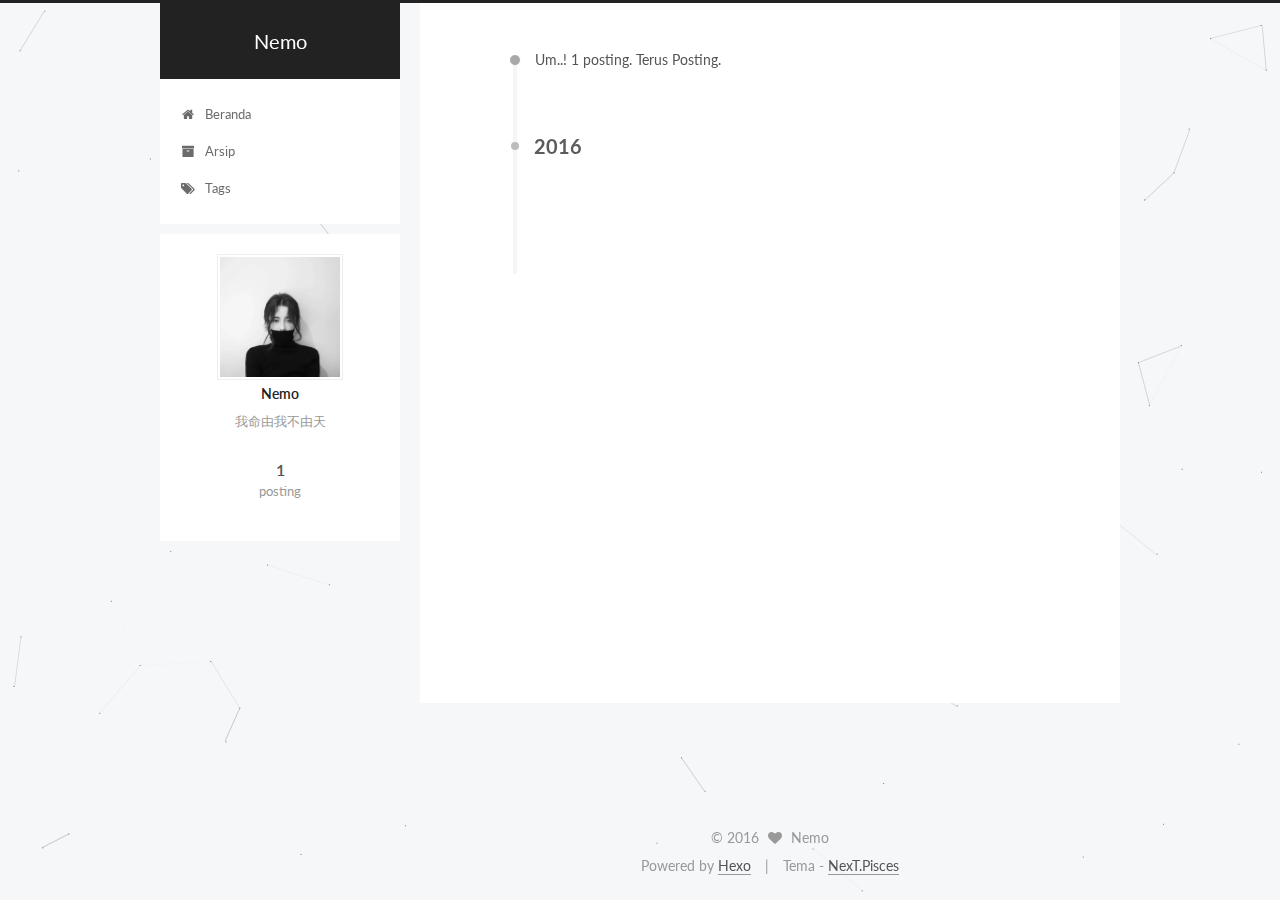
<file: archives/index.html>
<!doctype html>



  


<html class="theme-next pisces use-motion" lang="">
<head>
  <meta charset="UTF-8"/>
<meta http-equiv="X-UA-Compatible" content="IE=edge" />
<meta name="viewport" content="width=device-width, initial-scale=1, maximum-scale=1"/>



<meta http-equiv="Cache-Control" content="no-transform" />
<meta http-equiv="Cache-Control" content="no-siteapp" />












  
  
  <link href="/lib/fancybox/source/jquery.fancybox.css?v=2.1.5" rel="stylesheet" type="text/css" />




  
  
  
  

  
    
    
  

  

  

  

  

  
    
    
    <link href="//fonts.googleapis.com/css?family=Lato:300,300italic,400,400italic,700,700italic&subset=latin,latin-ext" rel="stylesheet" type="text/css">
  






<link href="/lib/font-awesome/css/font-awesome.min.css?v=4.6.2" rel="stylesheet" type="text/css" />

<link href="/css/main.css?v=5.1.0" rel="stylesheet" type="text/css" />


  <meta name="keywords" content="Hexo, NexT" />








  <link rel="shortcut icon" type="image/x-icon" href="/favicon.ico?v=5.1.0" />






<meta name="description" content="我命由我不由天">
<meta property="og:type" content="website">
<meta property="og:title" content="Nemo">
<meta property="og:url" content="http://yoursite.com/archives/index.html">
<meta property="og:site_name" content="Nemo">
<meta property="og:description" content="我命由我不由天">
<meta name="twitter:card" content="summary">
<meta name="twitter:title" content="Nemo">
<meta name="twitter:description" content="我命由我不由天">



<script type="text/javascript" id="hexo.configurations">
  var NexT = window.NexT || {};
  var CONFIG = {
    root: '/',
    scheme: 'Pisces',
    sidebar: {"position":"left","display":"post"},
    fancybox: true,
    motion: true,
    duoshuo: {
      userId: '0',
      author: 'Penulis'
    },
    algolia: {
      applicationID: '',
      apiKey: '',
      indexName: '',
      hits: {"per_page":10},
      labels: {"input_placeholder":"Search for Posts","hits_empty":"We didn't find any results for the search: ${query}","hits_stats":"${hits} results found in ${time} ms"}
    }
  };
</script>



  <link rel="canonical" href="http://yoursite.com/archives/"/>





  <title> Arsip | Nemo </title>
</head>

<body itemscope itemtype="http://schema.org/WebPage" lang="">

  










  
  
    
  

  <div class="container one-collumn sidebar-position-left  page-archive  ">
    <div class="headband"></div>

    <header id="header" class="header" itemscope itemtype="http://schema.org/WPHeader">
      <div class="header-inner"><div class="site-meta ">
  

  <div class="custom-logo-site-title">
    <a href="/"  class="brand" rel="start">
      <span class="logo-line-before"><i></i></span>
      <span class="site-title">Nemo</span>
      <span class="logo-line-after"><i></i></span>
    </a>
  </div>
  <p class="site-subtitle"></p>
</div>

<div class="site-nav-toggle">
  <button>
    <span class="btn-bar"></span>
    <span class="btn-bar"></span>
    <span class="btn-bar"></span>
  </button>
</div>

<nav class="site-nav">
  

  
    <ul id="menu" class="menu">
      
        
        <li class="menu-item menu-item-home">
          <a href="/" rel="section">
            
              <i class="menu-item-icon fa fa-fw fa-home"></i> <br />
            
            Beranda
          </a>
        </li>
      
        
        <li class="menu-item menu-item-archives">
          <a href="/archives" rel="section">
            
              <i class="menu-item-icon fa fa-fw fa-archive"></i> <br />
            
            Arsip
          </a>
        </li>
      
        
        <li class="menu-item menu-item-tags">
          <a href="/tags" rel="section">
            
              <i class="menu-item-icon fa fa-fw fa-tags"></i> <br />
            
            Tags
          </a>
        </li>
      

      
    </ul>
  

  
</nav>



 </div>
    </header>

    <main id="main" class="main">
      <div class="main-inner">
        <div class="content-wrap">
          <div id="content" class="content">
            

  <section id="posts" class="posts-collapse">
    <span class="archive-move-on"></span>

    <span class="archive-page-counter">
      
      
      
        
      
      Um..! 1 posting. Terus Posting.
    </span>

    

      
      
      

      
        
        <div class="collection-title">
          <h2 class="archive-year motion-element" id="archive-year-2016">2016</h2>
        </div>
      
      

      

  <article class="post post-type-normal" itemscope itemtype="http://schema.org/Article">
    <header class="post-header">

      <h1 class="post-title">
        
            <a class="post-title-link" href="/2016/11/24/hello-world/" itemprop="url">
              
                <span itemprop="name">Hello World</span>
              
            </a>
        
      </h1>

      <div class="post-meta">
        <time class="post-time" itemprop="dateCreated"
              datetime="2016-11-24T12:44:45+08:00"
              content="2016-11-24" >
          11-24
        </time>
      </div>

    </header>
  </article>



    

  </section>

  



          </div>
          


          

        </div>
        
          
  
  <div class="sidebar-toggle">
    <div class="sidebar-toggle-line-wrap">
      <span class="sidebar-toggle-line sidebar-toggle-line-first"></span>
      <span class="sidebar-toggle-line sidebar-toggle-line-middle"></span>
      <span class="sidebar-toggle-line sidebar-toggle-line-last"></span>
    </div>
  </div>

  <aside id="sidebar" class="sidebar">
    <div class="sidebar-inner">

      

      

      <section class="site-overview sidebar-panel sidebar-panel-active">
        <div class="site-author motion-element" itemprop="author" itemscope itemtype="http://schema.org/Person">
          <img class="site-author-image" itemprop="image"
               src="/images/avatar.png"
               alt="Nemo" />
          <p class="site-author-name" itemprop="name">Nemo</p>
          <p class="site-description motion-element" itemprop="description">我命由我不由天</p>
        </div>
        <nav class="site-state motion-element">
          <div class="site-state-item site-state-posts">
            <a href="/archives">
              <span class="site-state-item-count">1</span>
              <span class="site-state-item-name">posting</span>
            </a>
          </div>

          

          

        </nav>

        

        <div class="links-of-author motion-element">
          
        </div>

        
        

        
        

        


      </section>

      

    </div>
  </aside>


        
      </div>
    </main>

    <footer id="footer" class="footer">
      <div class="footer-inner">
        <div class="copyright" >
  
  &copy; 
  <span itemprop="copyrightYear">2016</span>
  <span class="with-love">
    <i class="fa fa-heart"></i>
  </span>
  <span class="author" itemprop="copyrightHolder">Nemo</span>
</div>


<div class="powered-by">
  Powered by <a class="theme-link" href="https://hexo.io">Hexo</a>
</div>

<div class="theme-info">
  Tema -
  <a class="theme-link" href="https://github.com/iissnan/hexo-theme-next">
    NexT.Pisces
  </a>
</div>


        

        
      </div>
    </footer>

    <div class="back-to-top">
      <i class="fa fa-arrow-up"></i>
    </div>
  </div>

  

<script type="text/javascript">
  if (Object.prototype.toString.call(window.Promise) !== '[object Function]') {
    window.Promise = null;
  }
</script>









  



  
  <script type="text/javascript" src="/lib/jquery/index.js?v=2.1.3"></script>

  
  <script type="text/javascript" src="/lib/fastclick/lib/fastclick.min.js?v=1.0.6"></script>

  
  <script type="text/javascript" src="/lib/jquery_lazyload/jquery.lazyload.js?v=1.9.7"></script>

  
  <script type="text/javascript" src="/lib/velocity/velocity.min.js?v=1.2.1"></script>

  
  <script type="text/javascript" src="/lib/velocity/velocity.ui.min.js?v=1.2.1"></script>

  
  <script type="text/javascript" src="/lib/fancybox/source/jquery.fancybox.pack.js?v=2.1.5"></script>


  


  <script type="text/javascript" src="/js/src/utils.js?v=5.1.0"></script>

  <script type="text/javascript" src="/js/src/motion.js?v=5.1.0"></script>



  
  


  <script type="text/javascript" src="/js/src/affix.js?v=5.1.0"></script>

  <script type="text/javascript" src="/js/src/schemes/pisces.js?v=5.1.0"></script>



  
  
    <script type="text/javascript" id="motion.page.archive">
      $('.archive-year').velocity('transition.slideLeftIn');
    </script>
  


  


  <script type="text/javascript" src="/js/src/bootstrap.js?v=5.1.0"></script>



  



  




	




  
  

  

  

  

  


</body>
<script type="text/javascript" src="/js/src/particle.js"></script>
</html>
</file>
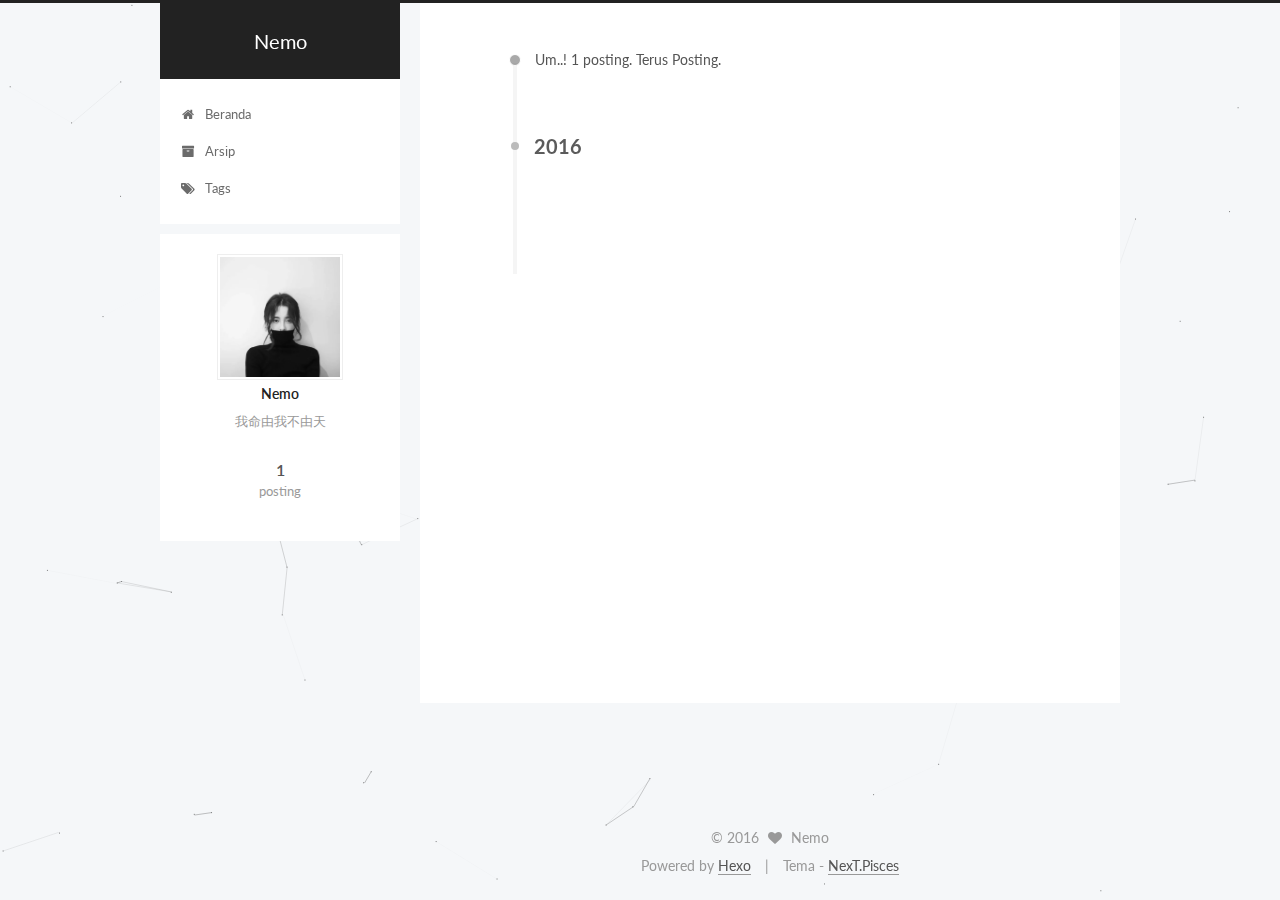
<file: archives/2016/index.html>
<!doctype html>



  


<html class="theme-next pisces use-motion" lang="">
<head>
  <meta charset="UTF-8"/>
<meta http-equiv="X-UA-Compatible" content="IE=edge" />
<meta name="viewport" content="width=device-width, initial-scale=1, maximum-scale=1"/>



<meta http-equiv="Cache-Control" content="no-transform" />
<meta http-equiv="Cache-Control" content="no-siteapp" />












  
  
  <link href="/lib/fancybox/source/jquery.fancybox.css?v=2.1.5" rel="stylesheet" type="text/css" />




  
  
  
  

  
    
    
  

  

  

  

  

  
    
    
    <link href="//fonts.googleapis.com/css?family=Lato:300,300italic,400,400italic,700,700italic&subset=latin,latin-ext" rel="stylesheet" type="text/css">
  






<link href="/lib/font-awesome/css/font-awesome.min.css?v=4.6.2" rel="stylesheet" type="text/css" />

<link href="/css/main.css?v=5.1.0" rel="stylesheet" type="text/css" />


  <meta name="keywords" content="Hexo, NexT" />








  <link rel="shortcut icon" type="image/x-icon" href="/favicon.ico?v=5.1.0" />






<meta name="description" content="我命由我不由天">
<meta property="og:type" content="website">
<meta property="og:title" content="Nemo">
<meta property="og:url" content="http://yoursite.com/archives/2016/index.html">
<meta property="og:site_name" content="Nemo">
<meta property="og:description" content="我命由我不由天">
<meta name="twitter:card" content="summary">
<meta name="twitter:title" content="Nemo">
<meta name="twitter:description" content="我命由我不由天">



<script type="text/javascript" id="hexo.configurations">
  var NexT = window.NexT || {};
  var CONFIG = {
    root: '/',
    scheme: 'Pisces',
    sidebar: {"position":"left","display":"post"},
    fancybox: true,
    motion: true,
    duoshuo: {
      userId: '0',
      author: 'Penulis'
    },
    algolia: {
      applicationID: '',
      apiKey: '',
      indexName: '',
      hits: {"per_page":10},
      labels: {"input_placeholder":"Search for Posts","hits_empty":"We didn't find any results for the search: ${query}","hits_stats":"${hits} results found in ${time} ms"}
    }
  };
</script>



  <link rel="canonical" href="http://yoursite.com/archives/2016/"/>





  <title> Arsip | Nemo </title>
</head>

<body itemscope itemtype="http://schema.org/WebPage" lang="">

  










  
  
    
  

  <div class="container one-collumn sidebar-position-left  page-archive  ">
    <div class="headband"></div>

    <header id="header" class="header" itemscope itemtype="http://schema.org/WPHeader">
      <div class="header-inner"><div class="site-meta ">
  

  <div class="custom-logo-site-title">
    <a href="/"  class="brand" rel="start">
      <span class="logo-line-before"><i></i></span>
      <span class="site-title">Nemo</span>
      <span class="logo-line-after"><i></i></span>
    </a>
  </div>
  <p class="site-subtitle"></p>
</div>

<div class="site-nav-toggle">
  <button>
    <span class="btn-bar"></span>
    <span class="btn-bar"></span>
    <span class="btn-bar"></span>
  </button>
</div>

<nav class="site-nav">
  

  
    <ul id="menu" class="menu">
      
        
        <li class="menu-item menu-item-home">
          <a href="/" rel="section">
            
              <i class="menu-item-icon fa fa-fw fa-home"></i> <br />
            
            Beranda
          </a>
        </li>
      
        
        <li class="menu-item menu-item-archives">
          <a href="/archives" rel="section">
            
              <i class="menu-item-icon fa fa-fw fa-archive"></i> <br />
            
            Arsip
          </a>
        </li>
      
        
        <li class="menu-item menu-item-tags">
          <a href="/tags" rel="section">
            
              <i class="menu-item-icon fa fa-fw fa-tags"></i> <br />
            
            Tags
          </a>
        </li>
      

      
    </ul>
  

  
</nav>



 </div>
    </header>

    <main id="main" class="main">
      <div class="main-inner">
        <div class="content-wrap">
          <div id="content" class="content">
            

  <section id="posts" class="posts-collapse">
    <span class="archive-move-on"></span>

    <span class="archive-page-counter">
      
      
      
        
      
      Um..! 1 posting. Terus Posting.
    </span>

    

      
      
      

      
        
        <div class="collection-title">
          <h2 class="archive-year motion-element" id="archive-year-2016">2016</h2>
        </div>
      
      

      

  <article class="post post-type-normal" itemscope itemtype="http://schema.org/Article">
    <header class="post-header">

      <h1 class="post-title">
        
            <a class="post-title-link" href="/2016/11/24/hello-world/" itemprop="url">
              
                <span itemprop="name">Hello World</span>
              
            </a>
        
      </h1>

      <div class="post-meta">
        <time class="post-time" itemprop="dateCreated"
              datetime="2016-11-24T12:44:45+08:00"
              content="2016-11-24" >
          11-24
        </time>
      </div>

    </header>
  </article>



    

  </section>

  



          </div>
          


          

        </div>
        
          
  
  <div class="sidebar-toggle">
    <div class="sidebar-toggle-line-wrap">
      <span class="sidebar-toggle-line sidebar-toggle-line-first"></span>
      <span class="sidebar-toggle-line sidebar-toggle-line-middle"></span>
      <span class="sidebar-toggle-line sidebar-toggle-line-last"></span>
    </div>
  </div>

  <aside id="sidebar" class="sidebar">
    <div class="sidebar-inner">

      

      

      <section class="site-overview sidebar-panel sidebar-panel-active">
        <div class="site-author motion-element" itemprop="author" itemscope itemtype="http://schema.org/Person">
          <img class="site-author-image" itemprop="image"
               src="/images/avatar.png"
               alt="Nemo" />
          <p class="site-author-name" itemprop="name">Nemo</p>
          <p class="site-description motion-element" itemprop="description">我命由我不由天</p>
        </div>
        <nav class="site-state motion-element">
          <div class="site-state-item site-state-posts">
            <a href="/archives">
              <span class="site-state-item-count">1</span>
              <span class="site-state-item-name">posting</span>
            </a>
          </div>

          

          

        </nav>

        

        <div class="links-of-author motion-element">
          
        </div>

        
        

        
        

        


      </section>

      

    </div>
  </aside>


        
      </div>
    </main>

    <footer id="footer" class="footer">
      <div class="footer-inner">
        <div class="copyright" >
  
  &copy; 
  <span itemprop="copyrightYear">2016</span>
  <span class="with-love">
    <i class="fa fa-heart"></i>
  </span>
  <span class="author" itemprop="copyrightHolder">Nemo</span>
</div>


<div class="powered-by">
  Powered by <a class="theme-link" href="https://hexo.io">Hexo</a>
</div>

<div class="theme-info">
  Tema -
  <a class="theme-link" href="https://github.com/iissnan/hexo-theme-next">
    NexT.Pisces
  </a>
</div>


        

        
      </div>
    </footer>

    <div class="back-to-top">
      <i class="fa fa-arrow-up"></i>
    </div>
  </div>

  

<script type="text/javascript">
  if (Object.prototype.toString.call(window.Promise) !== '[object Function]') {
    window.Promise = null;
  }
</script>









  



  
  <script type="text/javascript" src="/lib/jquery/index.js?v=2.1.3"></script>

  
  <script type="text/javascript" src="/lib/fastclick/lib/fastclick.min.js?v=1.0.6"></script>

  
  <script type="text/javascript" src="/lib/jquery_lazyload/jquery.lazyload.js?v=1.9.7"></script>

  
  <script type="text/javascript" src="/lib/velocity/velocity.min.js?v=1.2.1"></script>

  
  <script type="text/javascript" src="/lib/velocity/velocity.ui.min.js?v=1.2.1"></script>

  
  <script type="text/javascript" src="/lib/fancybox/source/jquery.fancybox.pack.js?v=2.1.5"></script>


  


  <script type="text/javascript" src="/js/src/utils.js?v=5.1.0"></script>

  <script type="text/javascript" src="/js/src/motion.js?v=5.1.0"></script>



  
  


  <script type="text/javascript" src="/js/src/affix.js?v=5.1.0"></script>

  <script type="text/javascript" src="/js/src/schemes/pisces.js?v=5.1.0"></script>



  
  
    <script type="text/javascript" id="motion.page.archive">
      $('.archive-year').velocity('transition.slideLeftIn');
    </script>
  


  


  <script type="text/javascript" src="/js/src/bootstrap.js?v=5.1.0"></script>



  



  




	




  
  

  

  

  

  


</body>
<script type="text/javascript" src="/js/src/particle.js"></script>
</html>
</file>
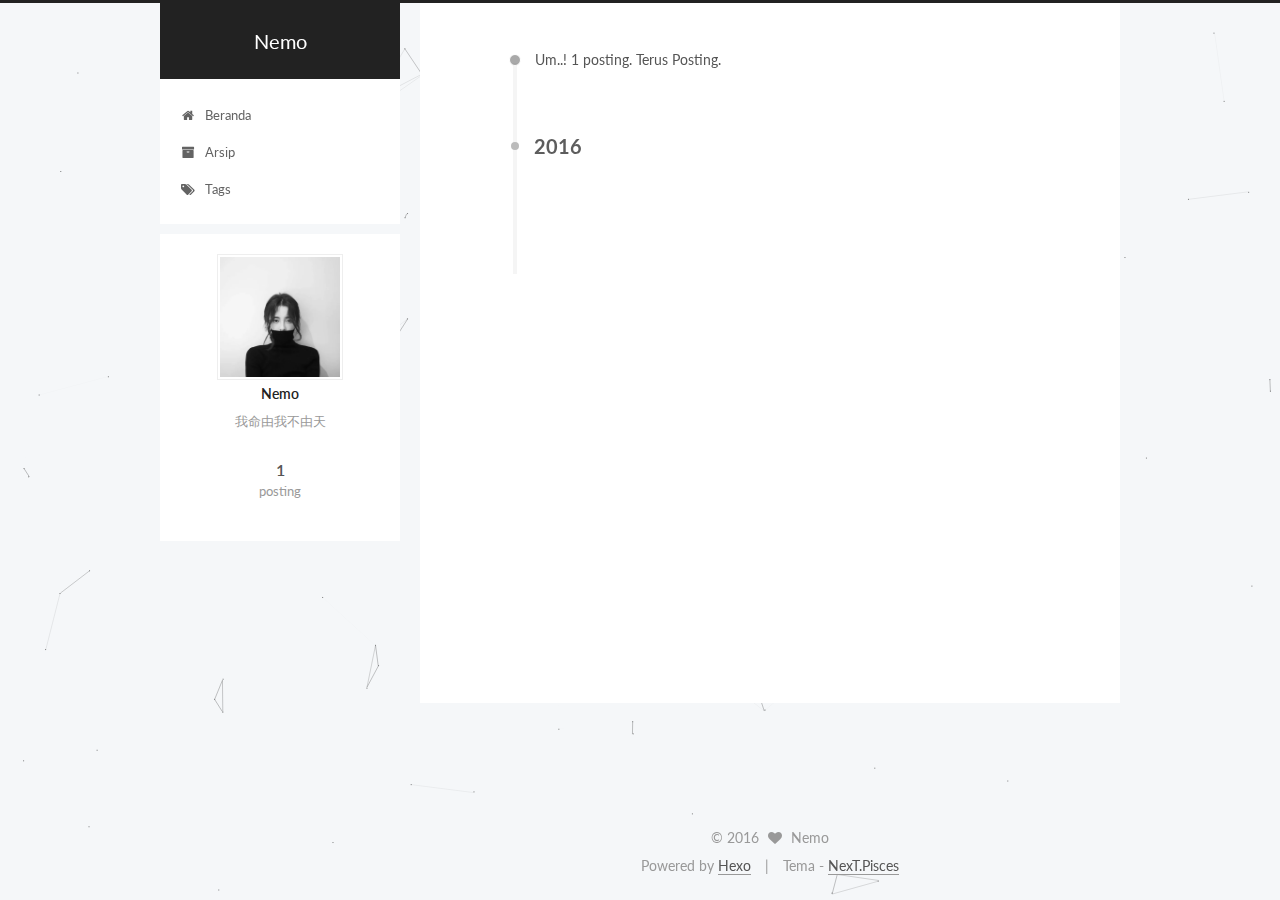
<file: archives/2016/11/index.html>
<!doctype html>



  


<html class="theme-next pisces use-motion" lang="">
<head>
  <meta charset="UTF-8"/>
<meta http-equiv="X-UA-Compatible" content="IE=edge" />
<meta name="viewport" content="width=device-width, initial-scale=1, maximum-scale=1"/>



<meta http-equiv="Cache-Control" content="no-transform" />
<meta http-equiv="Cache-Control" content="no-siteapp" />












  
  
  <link href="/lib/fancybox/source/jquery.fancybox.css?v=2.1.5" rel="stylesheet" type="text/css" />




  
  
  
  

  
    
    
  

  

  

  

  

  
    
    
    <link href="//fonts.googleapis.com/css?family=Lato:300,300italic,400,400italic,700,700italic&subset=latin,latin-ext" rel="stylesheet" type="text/css">
  






<link href="/lib/font-awesome/css/font-awesome.min.css?v=4.6.2" rel="stylesheet" type="text/css" />

<link href="/css/main.css?v=5.1.0" rel="stylesheet" type="text/css" />


  <meta name="keywords" content="Hexo, NexT" />








  <link rel="shortcut icon" type="image/x-icon" href="/favicon.ico?v=5.1.0" />






<meta name="description" content="我命由我不由天">
<meta property="og:type" content="website">
<meta property="og:title" content="Nemo">
<meta property="og:url" content="http://yoursite.com/archives/2016/11/index.html">
<meta property="og:site_name" content="Nemo">
<meta property="og:description" content="我命由我不由天">
<meta name="twitter:card" content="summary">
<meta name="twitter:title" content="Nemo">
<meta name="twitter:description" content="我命由我不由天">



<script type="text/javascript" id="hexo.configurations">
  var NexT = window.NexT || {};
  var CONFIG = {
    root: '/',
    scheme: 'Pisces',
    sidebar: {"position":"left","display":"post"},
    fancybox: true,
    motion: true,
    duoshuo: {
      userId: '0',
      author: 'Penulis'
    },
    algolia: {
      applicationID: '',
      apiKey: '',
      indexName: '',
      hits: {"per_page":10},
      labels: {"input_placeholder":"Search for Posts","hits_empty":"We didn't find any results for the search: ${query}","hits_stats":"${hits} results found in ${time} ms"}
    }
  };
</script>



  <link rel="canonical" href="http://yoursite.com/archives/2016/11/"/>





  <title> Arsip | Nemo </title>
</head>

<body itemscope itemtype="http://schema.org/WebPage" lang="">

  










  
  
    
  

  <div class="container one-collumn sidebar-position-left  page-archive  ">
    <div class="headband"></div>

    <header id="header" class="header" itemscope itemtype="http://schema.org/WPHeader">
      <div class="header-inner"><div class="site-meta ">
  

  <div class="custom-logo-site-title">
    <a href="/"  class="brand" rel="start">
      <span class="logo-line-before"><i></i></span>
      <span class="site-title">Nemo</span>
      <span class="logo-line-after"><i></i></span>
    </a>
  </div>
  <p class="site-subtitle"></p>
</div>

<div class="site-nav-toggle">
  <button>
    <span class="btn-bar"></span>
    <span class="btn-bar"></span>
    <span class="btn-bar"></span>
  </button>
</div>

<nav class="site-nav">
  

  
    <ul id="menu" class="menu">
      
        
        <li class="menu-item menu-item-home">
          <a href="/" rel="section">
            
              <i class="menu-item-icon fa fa-fw fa-home"></i> <br />
            
            Beranda
          </a>
        </li>
      
        
        <li class="menu-item menu-item-archives">
          <a href="/archives" rel="section">
            
              <i class="menu-item-icon fa fa-fw fa-archive"></i> <br />
            
            Arsip
          </a>
        </li>
      
        
        <li class="menu-item menu-item-tags">
          <a href="/tags" rel="section">
            
              <i class="menu-item-icon fa fa-fw fa-tags"></i> <br />
            
            Tags
          </a>
        </li>
      

      
    </ul>
  

  
</nav>



 </div>
    </header>

    <main id="main" class="main">
      <div class="main-inner">
        <div class="content-wrap">
          <div id="content" class="content">
            

  <section id="posts" class="posts-collapse">
    <span class="archive-move-on"></span>

    <span class="archive-page-counter">
      
      
      
        
      
      Um..! 1 posting. Terus Posting.
    </span>

    

      
      
      

      
        
        <div class="collection-title">
          <h2 class="archive-year motion-element" id="archive-year-2016">2016</h2>
        </div>
      
      

      

  <article class="post post-type-normal" itemscope itemtype="http://schema.org/Article">
    <header class="post-header">

      <h1 class="post-title">
        
            <a class="post-title-link" href="/2016/11/24/hello-world/" itemprop="url">
              
                <span itemprop="name">Hello World</span>
              
            </a>
        
      </h1>

      <div class="post-meta">
        <time class="post-time" itemprop="dateCreated"
              datetime="2016-11-24T12:44:45+08:00"
              content="2016-11-24" >
          11-24
        </time>
      </div>

    </header>
  </article>



    

  </section>

  



          </div>
          


          

        </div>
        
          
  
  <div class="sidebar-toggle">
    <div class="sidebar-toggle-line-wrap">
      <span class="sidebar-toggle-line sidebar-toggle-line-first"></span>
      <span class="sidebar-toggle-line sidebar-toggle-line-middle"></span>
      <span class="sidebar-toggle-line sidebar-toggle-line-last"></span>
    </div>
  </div>

  <aside id="sidebar" class="sidebar">
    <div class="sidebar-inner">

      

      

      <section class="site-overview sidebar-panel sidebar-panel-active">
        <div class="site-author motion-element" itemprop="author" itemscope itemtype="http://schema.org/Person">
          <img class="site-author-image" itemprop="image"
               src="/images/avatar.png"
               alt="Nemo" />
          <p class="site-author-name" itemprop="name">Nemo</p>
          <p class="site-description motion-element" itemprop="description">我命由我不由天</p>
        </div>
        <nav class="site-state motion-element">
          <div class="site-state-item site-state-posts">
            <a href="/archives">
              <span class="site-state-item-count">1</span>
              <span class="site-state-item-name">posting</span>
            </a>
          </div>

          

          

        </nav>

        

        <div class="links-of-author motion-element">
          
        </div>

        
        

        
        

        


      </section>

      

    </div>
  </aside>


        
      </div>
    </main>

    <footer id="footer" class="footer">
      <div class="footer-inner">
        <div class="copyright" >
  
  &copy; 
  <span itemprop="copyrightYear">2016</span>
  <span class="with-love">
    <i class="fa fa-heart"></i>
  </span>
  <span class="author" itemprop="copyrightHolder">Nemo</span>
</div>


<div class="powered-by">
  Powered by <a class="theme-link" href="https://hexo.io">Hexo</a>
</div>

<div class="theme-info">
  Tema -
  <a class="theme-link" href="https://github.com/iissnan/hexo-theme-next">
    NexT.Pisces
  </a>
</div>


        

        
      </div>
    </footer>

    <div class="back-to-top">
      <i class="fa fa-arrow-up"></i>
    </div>
  </div>

  

<script type="text/javascript">
  if (Object.prototype.toString.call(window.Promise) !== '[object Function]') {
    window.Promise = null;
  }
</script>









  



  
  <script type="text/javascript" src="/lib/jquery/index.js?v=2.1.3"></script>

  
  <script type="text/javascript" src="/lib/fastclick/lib/fastclick.min.js?v=1.0.6"></script>

  
  <script type="text/javascript" src="/lib/jquery_lazyload/jquery.lazyload.js?v=1.9.7"></script>

  
  <script type="text/javascript" src="/lib/velocity/velocity.min.js?v=1.2.1"></script>

  
  <script type="text/javascript" src="/lib/velocity/velocity.ui.min.js?v=1.2.1"></script>

  
  <script type="text/javascript" src="/lib/fancybox/source/jquery.fancybox.pack.js?v=2.1.5"></script>


  


  <script type="text/javascript" src="/js/src/utils.js?v=5.1.0"></script>

  <script type="text/javascript" src="/js/src/motion.js?v=5.1.0"></script>



  
  


  <script type="text/javascript" src="/js/src/affix.js?v=5.1.0"></script>

  <script type="text/javascript" src="/js/src/schemes/pisces.js?v=5.1.0"></script>



  
  
    <script type="text/javascript" id="motion.page.archive">
      $('.archive-year').velocity('transition.slideLeftIn');
    </script>
  


  


  <script type="text/javascript" src="/js/src/bootstrap.js?v=5.1.0"></script>



  



  




	




  
  

  

  

  

  


</body>
<script type="text/javascript" src="/js/src/particle.js"></script>
</html>
</file>
<file: css/main.css>
/* normalize.css v3.0.2 | MIT License | git.io/normalize */
html {
  font-family: sans-serif; /* 1 */
  -ms-text-size-adjust: 100%; /* 2 */
  -webkit-text-size-adjust: 100%; /* 2 */
}
body {
  margin: 0;
}
article,
aside,
details,
figcaption,
figure,
footer,
header,
hgroup,
main,
menu,
nav,
section,
summary {
  display: block;
}
audio,
canvas,
progress,
video {
  display: inline-block; /* 1 */
  vertical-align: baseline; /* 2 */
}
audio:not([controls]) {
  display: none;
  height: 0;
}
[hidden],
template {
  display: none;
}
a {
  background-color: transparent;
}
a:active,
a:hover {
  outline: 0;
}
abbr[title] {
  border-bottom: 1px dotted;
}
b,
strong {
  font-weight: bold;
}
dfn {
  font-style: italic;
}
h1 {
  font-size: 2em;
  margin: 0.67em 0;
}
mark {
  background: #ff0;
  color: #000;
}
small {
  font-size: 80%;
}
sub,
sup {
  font-size: 75%;
  line-height: 0;
  position: relative;
  vertical-align: baseline;
}
sup {
  top: -0.5em;
}
sub {
  bottom: -0.25em;
}
img {
  border: 0;
}
svg:not(:root) {
  overflow: hidden;
}
figure {
  margin: 1em 40px;
}
hr {
  -moz-box-sizing: content-box;
  box-sizing: content-box;
  height: 0;
}
pre {
  overflow: auto;
}
code,
kbd,
pre,
samp {
  font-family: monospace, monospace;
  font-size: 1em;
}
button,
input,
optgroup,
select,
textarea {
  color: inherit; /* 1 */
  font: inherit; /* 2 */
  margin: 0; /* 3 */
}
button {
  overflow: visible;
}
button,
select {
  text-transform: none;
}
button,
html input[type="button"],
input[type="reset"],
input[type="submit"] {
  -webkit-appearance: button; /* 2 */
  cursor: pointer; /* 3 */
}
button[disabled],
html input[disabled] {
  cursor: default;
}
button::-moz-focus-inner,
input::-moz-focus-inner {
  border: 0;
  padding: 0;
}
input {
  line-height: normal;
}
input[type="checkbox"],
input[type="radio"] {
  box-sizing: border-box; /* 1 */
  padding: 0; /* 2 */
}
input[type="number"]::-webkit-inner-spin-button,
input[type="number"]::-webkit-outer-spin-button {
  height: auto;
}
input[type="search"] {
  -webkit-appearance: textfield; /* 1 */
  -moz-box-sizing: content-box;
  -webkit-box-sizing: content-box; /* 2 */
  box-sizing: content-box;
}
input[type="search"]::-webkit-search-cancel-button,
input[type="search"]::-webkit-search-decoration {
  -webkit-appearance: none;
}
fieldset {
  border: 1px solid #c0c0c0;
  margin: 0 2px;
  padding: 0.35em 0.625em 0.75em;
}
legend {
  border: 0; /* 1 */
  padding: 0; /* 2 */
}
textarea {
  overflow: auto;
}
optgroup {
  font-weight: bold;
}
table {
  border-collapse: collapse;
  border-spacing: 0;
}
td,
th {
  padding: 0;
}
::selection {
  background: #262a30;
  color: #fff;
}
body {
  position: relative;
  font-family: 'Lato', "PingFang SC", "Microsoft YaHei", sans-serif;
  font-size: 14px;
  line-height: 2;
  color: #555;
  background: #fff;
}
@media (max-width: 767px) {
  body {
    padding-right: 0 !important;
  }
}
@media (min-width: 768px) and (max-width: 991px) {
  body {
    padding-right: 0 !important;
  }
}
@media (min-width: 1600px) {
  body {
    font-size: 16px;
  }
}
h1,
h2,
h3,
h4,
h5,
h6 {
  margin: 0;
  padding: 0;
  font-weight: bold;
  line-height: 1.5;
  font-family: 'Lato', "PingFang SC", "Microsoft YaHei", sans-serif;
}
h2,
h3,
h4,
h5,
h6 {
  margin: 20px 0 15px;
}
h1 {
  font-size: 22px;
}
@media (max-width: 767px) {
  h1 {
    font-size: 18px;
  }
}
h2 {
  font-size: 20px;
}
@media (max-width: 767px) {
  h2 {
    font-size: 16px;
  }
}
h3 {
  font-size: 18px;
}
@media (max-width: 767px) {
  h3 {
    font-size: 14px;
  }
}
h4 {
  font-size: 16px;
}
@media (max-width: 767px) {
  h4 {
    font-size: 12px;
  }
}
h5 {
  font-size: 14px;
}
@media (max-width: 767px) {
  h5 {
    font-size: 10px;
  }
}
h6 {
  font-size: 12px;
}
@media (max-width: 767px) {
  h6 {
    font-size: 8px;
  }
}
p {
  margin: 0 0 25px 0;
}
a {
  color: #555;
  text-decoration: none;
  border-bottom: 1px solid #999;
  word-wrap: break-word;
}
a:hover {
  color: #222;
  border-bottom-color: #222;
}
ul {
  list-style: none;
}
blockquote {
  margin: 0;
  padding: 0;
}
img {
  display: block;
  margin: auto;
  max-width: 100%;
  height: auto;
}
hr {
  margin: 40px 0;
  height: 3px;
  border: none;
  background-color: #ddd;
  background-image: repeating-linear-gradient(-45deg, #fff, #fff 4px, transparent 4px, transparent 8px);
}
blockquote {
  padding: 0 15px;
  color: #666;
  border-left: 4px solid #ddd;
}
blockquote cite::before {
  content: "-";
  padding: 0 5px;
}
dt {
  font-weight: 700;
}
dd {
  margin: 0;
  padding: 0;
}
.text-left {
  text-align: left;
}
.text-center {
  text-align: center;
}
.text-right {
  text-align: right;
}
.text-justify {
  text-align: justify;
}
.text-nowrap {
  white-space: nowrap;
}
.text-lowercase {
  text-transform: lowercase;
}
.text-uppercase {
  text-transform: uppercase;
}
.text-capitalize {
  text-transform: capitalize;
}
.center-block {
  display: block;
  margin-left: auto;
  margin-right: auto;
}
.clearfix:before,
.clearfix:after {
  content: " ";
  display: table;
}
.clearfix:after {
  clear: both;
}
.pullquote {
  width: 45%;
}
.pullquote.left {
  float: left;
  margin-left: 5px;
  margin-right: 10px;
}
.pullquote.right {
  float: right;
  margin-left: 10px;
  margin-right: 5px;
}
.affix.affix.affix {
  position: fixed;
}
.translation {
  margin-top: -20px;
  font-size: 14px;
  color: #999;
}
.scrollbar-measure {
  width: 100px;
  height: 100px;
  overflow: scroll;
  position: absolute;
  top: -9999px;
}
.use-motion .motion-element {
  opacity: 0;
}
#local-search-input {
  padding: 3px;
  border: none;
  text-indent: 14px;
  border-radius: 0;
  width: 140px;
  outline: none;
  border-bottom: 1px solid #999;
  background: inherit;
  opacity: 0.5;
}
#local-search-input:focus {
  opacity: 1;
}
.search-icon {
  position: absolute;
  top: 9px;
}
table {
  margin: 20px 0;
  width: 100%;
  border-collapse: collapse;
  border-spacing: 0;
  border: 1px solid #ddd;
  font-size: 14px;
  table-layout: fixed;
  word-wrap: break-all;
}
table>tbody>tr:nth-of-type(odd) {
  background-color: #f9f9f9;
}
table>tbody>tr:hover {
  background-color: #f5f5f5;
}
caption,
th,
td {
  padding: 8px;
  text-align: left;
  vertical-align: middle;
  font-weight: normal;
}
th,
td {
  border-bottom: 3px solid #ddd;
  border-right: 1px solid #eee;
}
th {
  padding-bottom: 10px;
  font-weight: 700;
}
td {
  border-bottom-width: 1px;
}
html,
body {
  height: 100%;
}
.container {
  position: relative;
  min-height: 100%;
}
.header-inner {
  margin: 0 auto;
  padding: 100px 0 70px;
  width: 700px;
}
@media (min-width: 1600px) {
  .container .header-inner {
    width: 900px;
  }
}
.main {
  padding-bottom: 150px;
}
.main-inner {
  margin: 0 auto;
  width: 700px;
}
@media (min-width: 1600px) {
  .container .main-inner {
    width: 900px;
  }
}
.footer {
  position: absolute;
  left: 0;
  bottom: 0;
  width: 100%;
  min-height: 50px;
}
.footer-inner {
  box-sizing: border-box;
  margin: 20px auto;
  width: 700px;
}
@media (min-width: 1600px) {
  .container .footer-inner {
    width: 900px;
  }
}
pre,
.highlight {
  overflow: auto;
  margin: 20px 0;
  padding: 0;
  font-size: 13px;
  color: #4d4d4c;
  background: #f7f7f7;
  line-height: 1.6;
}
pre,
code {
  font-family: consolas, Menlo, "PingFang SC", "Microsoft YaHei", monospace;
}
code {
  padding: 2px 4px;
  word-wrap: break-word;
  color: #4d4d4c;
  background: #f7f7f7;
  border-radius: 3px;
  font-size: 13px;
}
pre code {
  padding: 0;
  color: #4d4d4c;
  background: none;
  text-shadow: none;
}
.highlight {
  border-radius: 1px;
}
.highlight pre {
  border: none;
  margin: 0;
  padding: 10px 0;
}
.highlight table {
  margin: 0;
  width: auto;
  border: none;
}
.highlight td {
  border: none;
  padding: 0;
}
.highlight figcaption {
  font-size: 1em;
  color: #4d4d4c;
  line-height: 1em;
  margin-bottom: 1em;
}
.highlight figcaption:before,
.highlight figcaption:after {
  content: " ";
  display: table;
}
.highlight figcaption:after {
  clear: both;
}
.highlight figcaption a {
  float: right;
  color: #4d4d4c;
}
.highlight figcaption a:hover {
  border-bottom-color: #4d4d4c;
}
.highlight .gutter pre {
  padding-left: 10px;
  padding-right: 10px;
  color: #869194;
  text-align: right;
  background-color: #eff2f3;
}
.highlight .code pre {
  padding-left: 10px;
  padding-right: 10px;
  background-color: #f7f7f7;
}
.highlight .line {
  height: 20px;
}
.gutter {
  -webkit-user-select: none;
  -moz-user-select: none;
  -ms-user-select: none;
  user-select: none;
}
.gist table {
  width: auto;
}
.gist table td {
  border: none;
}
pre .deletion {
  background: #fdd;
}
pre .addition {
  background: #dfd;
}
pre .meta {
  color: #8959a8;
}
pre .comment {
  color: #8e908c;
}
pre .variable,
pre .attribute,
pre .tag,
pre .regexp,
pre .ruby .constant,
pre .xml .tag .title,
pre .xml .pi,
pre .xml .doctype,
pre .html .doctype,
pre .css .id,
pre .css .class,
pre .css .pseudo {
  color: #c82829;
}
pre .number,
pre .preprocessor,
pre .built_in,
pre .literal,
pre .params,
pre .constant,
pre .command {
  color: #f5871f;
}
pre .ruby .class .title,
pre .css .rules .attribute,
pre .string,
pre .value,
pre .inheritance,
pre .header,
pre .ruby .symbol,
pre .xml .cdata,
pre .special,
pre .number,
pre .formula {
  color: #718c00;
}
pre .title,
pre .css .hexcolor {
  color: #3e999f;
}
pre .function,
pre .python .decorator,
pre .python .title,
pre .ruby .function .title,
pre .ruby .title .keyword,
pre .perl .sub,
pre .javascript .title,
pre .coffeescript .title {
  color: #4271ae;
}
pre .keyword,
pre .javascript .function {
  color: #8959a8;
}
.full-image.full-image.full-image {
  border: none;
  max-width: 100%;
  width: auto;
  margin: 20px auto;
}
@media (min-width: 992px) {
  .full-image.full-image.full-image {
    max-width: none;
    width: 126%;
    margin: 0 -13%;
  }
}
.blockquote-center,
.page-home .post-type-quote blockquote,
.page-post-detail .post-type-quote blockquote {
  position: relative;
  margin: 40px 0;
  padding: 0;
  border-left: none;
  text-align: center;
}
.blockquote-center::before,
.page-home .post-type-quote blockquote::before,
.page-post-detail .post-type-quote blockquote::before,
.blockquote-center::after,
.page-home .post-type-quote blockquote::after,
.page-post-detail .post-type-quote blockquote::after {
  position: absolute;
  content: ' ';
  display: block;
  width: 100%;
  height: 24px;
  opacity: 0.2;
  background-repeat: no-repeat;
  background-position: 0 -6px;
  background-size: 22px 22px;
}
.blockquote-center::before,
.page-home .post-type-quote blockquote::before,
.page-post-detail .post-type-quote blockquote::before {
  top: -20px;
  background-image: url("../images/quote-l.svg");
  border-top: 1px solid #ccc;
}
.blockquote-center::after,
.page-home .post-type-quote blockquote::after,
.page-post-detail .post-type-quote blockquote::after {
  bottom: -20px;
  background-image: url("../images/quote-r.svg");
  border-bottom: 1px solid #ccc;
  background-position: 100% 8px;
}
.blockquote-center p,
.page-home .post-type-quote blockquote p,
.page-post-detail .post-type-quote blockquote p,
.blockquote-center div,
.page-home .post-type-quote blockquote div,
.page-post-detail .post-type-quote blockquote div {
  text-align: center;
}
.post .post-body .group-picture img {
  box-sizing: border-box;
  padding: 0 3px;
  border: none;
}
.post .group-picture-row {
  overflow: hidden;
  margin-top: 6px;
}
.post .group-picture-row:first-child {
  margin-top: 0;
}
.post .group-picture-column {
  float: left;
}
.page-post-detail .post-body .group-picture-column {
  float: none;
  margin-top: 10px;
  width: auto !important;
}
.page-post-detail .post-body .group-picture-column img {
  margin: 0 auto;
}
.page-archive .group-picture-container {
  overflow: hidden;
}
.page-archive .group-picture-row {
  float: left;
}
.page-archive .group-picture-row:first-child {
  margin-top: 6px;
}
.page-archive .group-picture-column {
  max-width: 150px;
  max-height: 150px;
}
.note {
  padding: 20px;
  margin: 20px 0;
  border: 1px solid #eee;
  border-left-width: 5px;
  border-radius: 3px;
}
.note h2,
.note h3,
.note h4,
.note h5,
.note h6 {
  margin-top: 0;
  margin-bottom: 5px;
}
.note p:last-child {
  margin-bottom: 0;
}
.note code {
  border-radius: 3px;
}
.note+.note {
  margin-top: -5px;
}
.default {
  border-left-color: #777;
}
.default h2,
.default h3,
.default h4,
.default h5,
.default h6 {
  color: #777;
}
.primary {
  border-left-color: #428bca;
}
.primary h2,
.primary h3,
.primary h4,
.primary h5,
.primary h6 {
  color: #428bca;
}
.success {
  border-left-color: #5cb85c;
}
.success h2,
.success h3,
.success h4,
.success h5,
.success h6 {
  color: #5cb85c;
}
.danger {
  border-left-color: #d9534f;
}
.danger h2,
.danger h3,
.danger h4,
.danger h5,
.danger h6 {
  color: #d9534f;
}
.warning {
  border-left-color: #f0ad4e;
}
.warning h2,
.warning h3,
.warning h4,
.warning h5,
.warning h6 {
  color: #f0ad4e;
}
.info {
  border-left-color: #5bc0de;
}
.info h2,
.info h3,
.info h4,
.info h5,
.info h6 {
  color: #5bc0de;
}
.btn {
  display: inline-block;
  padding: 0 20px;
  font-size: 14px;
  color: #fff;
  background: #222;
  border: 2px solid #555;
  text-decoration: none;
  border-radius: 0;
  transition-property: background-color;
  transition-duration: 0.2s;
  transition-timing-function: ease-in-out;
  transition-delay: 0s;
}
.btn:hover,
.post-more-link .btn:hover {
  border-color: #222;
  color: #fff;
  background: #222;
}
.btn-bar {
  display: block;
  width: 22px;
  height: 2px;
  background: #555;
  border-radius: 1px;
}
.btn-bar+.btn-bar {
  margin-top: 4px;
}
.pagination {
  margin: 120px 0 40px;
  text-align: center;
  border-top: 1px solid #eee;
}
.page-number-basic,
.pagination .prev,
.pagination .next,
.pagination .page-number,
.pagination .space {
  display: inline-block;
  position: relative;
  top: -1px;
  margin: 0 10px;
  padding: 0 10px;
  line-height: 30px;
}
@media (max-width: 767px) {
  .page-number-basic,
  .pagination .prev,
  .pagination .next,
  .pagination .page-number,
  .pagination .space {
    margin: 0 5px;
  }
}
.pagination .prev,
.pagination .next,
.pagination .page-number {
  border-bottom: 0;
  border-top: 1px solid #eee;
  transition-property: border-color;
  transition-duration: 0.2s;
  transition-timing-function: ease-in-out;
  transition-delay: 0s;
}
.pagination .prev:hover,
.pagination .next:hover,
.pagination .page-number:hover {
  border-top-color: #222;
}
.pagination .space {
  padding: 0;
  margin: 0;
}
.pagination .prev {
  margin-left: 0;
}
.pagination .next {
  margin-right: 0;
}
.pagination .page-number.current {
  color: #fff;
  background: #ccc;
  border-top-color: #ccc;
}
@media (max-width: 767px) {
  .pagination {
    border-top: none;
  }
  .pagination .prev,
  .pagination .next,
  .pagination .page-number {
    margin-bottom: 10px;
    border-top: 0;
    border-bottom: 1px solid #eee;
  }
  .pagination .prev:hover,
  .pagination .next:hover,
  .pagination .page-number:hover {
    border-bottom-color: #222;
  }
}
.comments {
  margin: 60px 20px 0;
}
.tag-cloud {
  text-align: center;
}
.tag-cloud a {
  display: inline-block;
  margin: 10px;
}
.back-to-top {
  box-sizing: border-box;
  position: fixed;
  bottom: -100px;
  right: 50px;
  z-index: 1050;
  padding: 0 6px;
  width: 25px;
  background: #222;
  font-size: 12px;
  opacity: 0.6;
  color: #fff;
  cursor: pointer;
  text-align: center;
  -webkit-transform: translateZ(0);
  transition-property: bottom;
  transition-duration: 0.2s;
  transition-timing-function: ease-in-out;
  transition-delay: 0s;
}
@media (max-width: 767px) {
  .back-to-top {
    display: none;
  }
}
@media (min-width: 768px) and (max-width: 991px) {
  .back-to-top {
    display: none;
  }
}
.back-to-top.back-to-top-on {
  bottom: 40px;
}
.header {
  background: #fff;
}
.header-inner {
  position: relative;
}
.headband {
  height: 3px;
  background: #222;
}
.site-meta {
  margin: 0;
  text-align: center;
}
@media (max-width: 767px) {
  .site-meta {
    text-align: center;
  }
}
.brand {
  position: relative;
  display: inline-block;
  padding: 0 40px;
  color: #fff;
  background: #222;
  border-bottom: none;
}
.brand:hover {
  color: #fff;
}
.logo {
  display: inline-block;
  margin-right: 5px;
  line-height: 36px;
  vertical-align: top;
}
.site-title {
  display: inline-block;
  vertical-align: top;
  line-height: 36px;
  font-size: 20px;
  font-weight: normal;
  font-family: 'Lato', "PingFang SC", "Microsoft YaHei", sans-serif;
}
.site-subtitle {
  margin-top: 10px;
  font-size: 13px;
  color: #ddd;
}
.use-motion .brand {
  opacity: 0;
}
.use-motion .logo,
.use-motion .site-title,
.use-motion .site-subtitle {
  opacity: 0;
  position: relative;
  top: -10px;
}
.site-nav-toggle {
  display: none;
  position: absolute;
  top: 10px;
  left: 10px;
}
@media (max-width: 767px) {
  .site-nav-toggle {
    display: block;
  }
}
.site-nav-toggle button {
  margin-top: 2px;
  padding: 9px 10px;
  background: transparent;
  border: none;
}
@media (max-width: 767px) {
  .site-nav {
    display: none;
    margin: 0 -10px;
    padding: 0 10px;
    clear: both;
    border-top: 1px solid #ddd;
  }
}
@media (min-width: 768px) and (max-width: 991px) {
  .site-nav {
    display: block !important;
  }
}
@media (min-width: 992px) {
  .site-nav {
    display: block !important;
  }
}
.menu {
  margin-top: 20px;
  padding-left: 0;
  text-align: center;
}
.menu .menu-item {
  display: inline-block;
  margin: 0 10px;
}
@media screen and (max-width: 767px) {
  .menu .menu-item {
    margin-top: 10px;
  }
}
.menu .menu-item a {
  display: block;
  font-size: 13px;
  text-transform: capitalize;
  line-height: inherit;
  border-bottom: 1px solid transparent;
  transition-property: border-color;
  transition-duration: 0.2s;
  transition-timing-function: ease-in-out;
  transition-delay: 0s;
}
.menu .menu-item a:hover,
.menu-item-active a {
  border-bottom-color: #222;
}
.menu .menu-item .fa {
  margin-right: 5px;
}
.use-motion .menu-item {
  opacity: 0;
}
.post-body {
  font-family: 'Lato', "PingFang SC", "Microsoft YaHei", sans-serif;
}
@media (max-width: 767px) {
  .post-body {
    word-break: break-word;
  }
}
.post-body .fancybox img {
  display: block !important;
  margin: 0 auto;
  cursor: pointer;
  cursor: zoom-in;
  cursor: -webkit-zoom-in;
}
.post-body .image-caption,
.post-body .figure .caption {
  margin: 10px auto 15px;
  text-align: center;
  font-size: 14px;
  color: #999;
  font-weight: bold;
  line-height: 1;
}
.post-sticky-flag {
  display: inline-block;
  font-size: 16px;
  -ms-transform: rotate(30deg);
  -webkit-transform: rotate(30deg);
  -moz-transform: rotate(30deg);
  -ms-transform: rotate(30deg);
  -o-transform: rotate(30deg);
  transform: rotate(30deg);
}
.posts-expand {
  padding-top: 40px;
}
@media (max-width: 767px) {
  .posts-expand {
    margin: 0 20px;
  }
  .post-body pre,
  .post-body .highlight {
    padding: 10px;
  }
  .post-body pre .gutter pre,
  .post-body .highlight .gutter pre {
    padding-right: 10px;
  }
}
@media (min-width: 992px) {
  .posts-expand .post-body {
    text-align: justify;
  }
}
.posts-expand .post-body h2,
.posts-expand .post-body h3,
.posts-expand .post-body h4,
.posts-expand .post-body h5,
.posts-expand .post-body h6 {
  padding-top: 10px;
}
.posts-expand .post-body h2 .header-anchor,
.posts-expand .post-body h3 .header-anchor,
.posts-expand .post-body h4 .header-anchor,
.posts-expand .post-body h5 .header-anchor,
.posts-expand .post-body h6 .header-anchor {
  float: right;
  margin-left: 10px;
  color: #ccc;
  border-bottom-style: none;
  visibility: hidden;
}
.posts-expand .post-body h2 .header-anchor:hover,
.posts-expand .post-body h3 .header-anchor:hover,
.posts-expand .post-body h4 .header-anchor:hover,
.posts-expand .post-body h5 .header-anchor:hover,
.posts-expand .post-body h6 .header-anchor:hover {
  color: inherit;
}
.posts-expand .post-body h2:hover .header-anchor,
.posts-expand .post-body h3:hover .header-anchor,
.posts-expand .post-body h4:hover .header-anchor,
.posts-expand .post-body h5:hover .header-anchor,
.posts-expand .post-body h6:hover .header-anchor {
  visibility: visible;
}
.posts-expand .post-body ul li {
  list-style: circle;
}
.posts-expand .post-body img {
  box-sizing: border-box;
  margin: auto;
  padding: 3px;
  border: 1px solid #ddd;
}
.posts-expand .fancybox img {
  margin: 0 auto;
}
@media (max-width: 767px) {
  .posts-collapse {
    margin: 0 20px;
  }
  .posts-collapse .post-title,
  .posts-collapse .post-meta {
    display: block;
    width: auto;
    text-align: left;
  }
}
.posts-collapse {
  position: relative;
  z-index: 1010;
  margin-left: 55px;
}
.posts-collapse::after {
  content: " ";
  position: absolute;
  top: 20px;
  left: 0;
  margin-left: -2px;
  width: 4px;
  height: 100%;
  background: #f5f5f5;
  z-index: -1;
}
@media (max-width: 767px) {
  .posts-collapse {
    margin: 0 20px;
  }
}
.posts-collapse .collection-title {
  position: relative;
  margin: 60px 0;
}
.posts-collapse .collection-title h2 {
  margin-left: 20px;
}
.posts-collapse .collection-title small {
  color: #bbb;
}
.posts-collapse .collection-title::before {
  content: " ";
  position: absolute;
  left: 0;
  top: 50%;
  margin-left: -4px;
  margin-top: -4px;
  width: 8px;
  height: 8px;
  background: #bbb;
  border-radius: 50%;
}
.posts-collapse .post {
  margin: 30px 0;
}
.posts-collapse .post-header {
  position: relative;
  transition-duration: 0.2s;
  transition-timing-function: ease-in-out;
  transition-delay: 0s;
  transition-property: border;
  border-bottom: 1px dashed #ccc;
}
.posts-collapse .post-header::before {
  content: " ";
  position: absolute;
  left: 0;
  top: 12px;
  width: 6px;
  height: 6px;
  margin-left: -4px;
  background: #bbb;
  border-radius: 50%;
  border: 1px solid #fff;
  transition-duration: 0.2s;
  transition-timing-function: ease-in-out;
  transition-delay: 0s;
  transition-property: background;
}
.posts-collapse .post-header:hover {
  border-bottom-color: #666;
}
.posts-collapse .post-header:hover::before {
  background: #222;
}
.posts-collapse .post-meta {
  position: absolute;
  font-size: 12px;
  left: 20px;
  top: 5px;
}
.posts-collapse .post-comments-count {
  display: none;
}
.posts-collapse .post-title {
  margin-left: 60px;
  font-size: 16px;
  font-weight: normal;
  line-height: inherit;
}
.posts-collapse .post-title::after {
  margin-left: 3px;
  opacity: 0.6;
}
.posts-collapse .post-title a {
  color: #666;
  border-bottom: none;
}
.page-home .post-type-quote .post-header,
.page-post-detail .post-type-quote .post-header,
.page-home .post-type-quote .post-tags,
.page-post-detail .post-type-quote .post-tags {
  display: none;
}
.posts-expand .post-title {
  font-size: 26px;
  text-align: center;
  word-break: break-word;
  font-weight: 400;
}
@media (max-width: 767px) {
  .posts-expand .post-title {
    font-size: 22px;
  }
}
.posts-expand .post-title-link {
  display: inline-block;
  position: relative;
  color: #555;
  border-bottom: none;
  line-height: 1.2;
  vertical-align: top;
}
.posts-expand .post-title-link::before {
  content: "";
  position: absolute;
  width: 100%;
  height: 2px;
  bottom: 0;
  left: 0;
  background-color: #000;
  visibility: hidden;
  -webkit-transform: scaleX(0);
  -moz-transform: scaleX(0);
  -ms-transform: scaleX(0);
  -o-transform: scaleX(0);
  transform: scaleX(0);
  transition-duration: 0.2s;
  transition-timing-function: ease-in-out;
  transition-delay: 0s;
}
.posts-expand .post-title-link:hover::before {
  visibility: visible;
  -webkit-transform: scaleX(1);
  -moz-transform: scaleX(1);
  -ms-transform: scaleX(1);
  -o-transform: scaleX(1);
  transform: scaleX(1);
}
.posts-expand .post-title-link .fa {
  font-size: 16px;
}
.posts-expand .post-meta {
  margin: 3px 0 60px 0;
  color: #999;
  font-family: 'Lato', "PingFang SC", "Microsoft YaHei", sans-serif;
  font-size: 12px;
  text-align: center;
}
.posts-expand .post-meta .post-category-list {
  display: inline-block;
  margin: 0;
  padding: 3px;
}
.posts-expand .post-meta .post-category-list-link {
  color: #999;
}
.posts-expand .post-meta .post-description {
  font-size: 14px;
  margin-top: 2px;
}
.post-meta-divider {
  margin: 0 0.5em;
}
.post-meta-item-icon {
  display: none;
  margin-right: 3px;
}
@media (min-width: 768px) and (max-width: 991px) {
  .post-meta-item-icon {
    display: inline-block;
  }
}
@media (max-width: 767px) {
  .post-meta-item-icon {
    display: inline-block;
  }
}
@media (min-width: 768px) and (max-width: 991px) {
  .post-meta-item-text {
    display: none;
  }
}
@media (max-width: 767px) {
  .post-meta-item-text {
    display: none;
  }
}
@media (max-width: 767px) {
  .posts-expand .post-comments-count {
    display: none;
  }
}
.post-more-link {
  margin-top: 50px;
}
.post-more-link .btn {
  color: #555;
  font-size: 14px;
  background: #fff;
  border-radius: 2px;
  line-height: 2;
}
.posts-expand .post-tags {
  margin-top: 40px;
  text-align: center;
}
.posts-expand .post-tags a {
  display: inline-block;
  margin-right: 10px;
  font-size: 13px;
}
.post-nav {
  display: table;
  margin-top: 60px;
  width: 100%;
  border-top: 1px solid #eee;
}
.post-nav-divider {
  display: table-cell;
  width: 10%;
}
.post-nav-item {
  display: table-cell;
  padding: 10px 0 0 0;
  width: 45%;
  vertical-align: top;
}
.post-nav-item a {
  position: relative;
  display: block;
  line-height: 25px;
  font-size: 14px;
  color: #555;
  border-bottom: none;
}
.post-nav-item a:hover {
  color: #222;
  border-bottom: none;
}
.post-nav-item a:active {
  top: 2px;
}
.post-nav-item .fa {
  position: absolute;
  top: 8px;
  left: 0;
  font-size: 12px;
}
.post-nav-next a {
  padding-left: 15px;
}
.post-nav-prev {
  text-align: right;
}
.post-nav-prev a {
  padding-right: 15px;
}
.post-nav-prev .fa {
  right: 0;
  left: auto;
}
.posts-expand .post-eof {
  display: block;
  margin: 80px auto 60px;
  width: 8%;
  height: 1px;
  background: #ccc;
  text-align: center;
}
.post:last-child .post-eof.post-eof.post-eof {
  display: none;
}
.post-gallery {
  display: table;
  table-layout: fixed;
  width: 100%;
  border-collapse: separate;
}
.post-gallery-row {
  display: table-row;
}
.post-gallery .post-gallery-img {
  display: table-cell;
  text-align: center;
  vertical-align: middle;
  border: none;
}
.post-gallery .post-gallery-img img {
  max-width: 100%;
  max-height: 100%;
  border: none;
}
.fancybox-close,
.fancybox-close:hover {
  border: none;
}
.sidebar {
  position: fixed;
  right: 0;
  top: 0;
  bottom: 0;
  width: 0;
  z-index: 1040;
  box-shadow: inset 0 2px 6px #000;
  background: #222;
  -webkit-transform: translateZ(0);
}
.sidebar a {
  color: #999;
  border-bottom-color: #555;
}
.sidebar a:hover {
  color: #eee;
}
@media (min-width: 768px) and (max-width: 991px) {
  .sidebar {
    display: none !important;
  }
}
@media (max-width: 767px) {
  .sidebar {
    display: none !important;
  }
}
.sidebar-inner {
  position: relative;
  padding: 20px 10px;
  color: #999;
  text-align: center;
}
.sidebar-toggle {
  position: fixed;
  right: 50px;
  bottom: 45px;
  width: 15px;
  height: 15px;
  padding: 5px;
  background: #222;
  line-height: 0;
  z-index: 1050;
  cursor: pointer;
  -webkit-transform: translateZ(0);
}
@media (min-width: 768px) and (max-width: 991px) {
  .sidebar-toggle {
    display: none;
  }
}
@media (max-width: 767px) {
  .sidebar-toggle {
    display: none;
  }
}
.sidebar-toggle-line {
  position: relative;
  display: inline-block;
  vertical-align: top;
  height: 2px;
  width: 100%;
  background: #fff;
  margin-top: 3px;
}
.sidebar-toggle-line:first-child {
  margin-top: 0;
}
.site-author-image {
  display: block;
  margin: 0 auto;
  padding: 2px;
  max-width: 120px;
  height: auto;
  border: 1px solid #eee;
}
.site-author-name {
  margin: 0;
  text-align: center;
  color: #222;
  font-weight: 600;
}
.site-description {
  margin-top: 0;
  text-align: center;
  font-size: 13px;
  color: #999;
}
.site-state {
  overflow: hidden;
  line-height: 1.4;
  white-space: nowrap;
  text-align: center;
}
.site-state-item {
  display: inline-block;
  padding: 0 15px;
  border-left: 1px solid #eee;
}
.site-state-item:first-child {
  border-left: none;
}
.site-state-item a {
  border-bottom: none;
}
.site-state-item-count {
  display: block;
  text-align: center;
  color: inherit;
  font-weight: 600;
  font-size: 16px;
}
.site-state-item-name {
  font-size: 13px;
  color: #999;
}
.feed-link {
  margin-top: 20px;
}
.feed-link a {
  display: inline-block;
  padding: 0 15px;
  color: #fc6423;
  border: 1px solid #fc6423;
  border-radius: 4px;
}
.feed-link a i {
  color: #fc6423;
  font-size: 14px;
}
.feed-link a:hover {
  color: #fff;
  background: #fc6423;
}
.feed-link a:hover i {
  color: #fff;
}
.links-of-author {
  margin-top: 20px;
}
.links-of-author a {
  display: inline-block;
  vertical-align: middle;
  margin-right: 10px;
  margin-bottom: 10px;
  border-bottom-color: #555;
  font-size: 13px;
}
.links-of-author a:before {
  display: inline-block;
  vertical-align: middle;
  margin-right: 3px;
  content: " ";
  width: 4px;
  height: 4px;
  border-radius: 50%;
  background: #ffa8b3;
}
.links-of-blogroll {
  font-size: 13px;
}
.links-of-blogroll-title {
  margin-top: 20px;
  font-size: 14px;
  font-weight: 600;
}
.links-of-blogroll-list {
  margin: 0;
  padding: 0;
}
.links-of-blogroll-item {
  padding: 2px 10px;
}
.sidebar-nav {
  margin: 0 0 20px;
  padding-left: 0;
}
.sidebar-nav li {
  display: inline-block;
  cursor: pointer;
  border-bottom: 1px solid transparent;
  font-size: 14px;
  color: #555;
}
.sidebar-nav li:hover {
  color: #fc6423;
}
.page-post-detail .sidebar-nav-toc {
  padding: 0 5px;
}
.page-post-detail .sidebar-nav-overview {
  margin-left: 10px;
}
.sidebar-nav .sidebar-nav-active {
  color: #fc6423;
  border-bottom-color: #fc6423;
}
.sidebar-nav .sidebar-nav-active:hover {
  color: #fc6423;
}
.sidebar-panel {
  display: none;
}
.sidebar-panel-active {
  display: block;
}
.post-toc-empty {
  font-size: 14px;
  color: #666;
}
.post-toc-wrap {
  overflow: hidden;
}
.post-toc {
  overflow: auto;
}
.post-toc ol {
  margin: 0;
  padding: 0 2px 5px 10px;
  text-align: left;
  list-style: none;
  font-size: 14px;
}
.post-toc ol > ol {
  padding-left: 0;
}
.post-toc ol a {
  transition-duration: 0.2s;
  transition-timing-function: ease-in-out;
  transition-delay: 0s;
  transition-property: all;
  color: #666;
  border-bottom-color: #ccc;
}
.post-toc ol a:hover {
  color: #000;
  border-bottom-color: #000;
}
.post-toc .nav-item {
  overflow: hidden;
  text-overflow: ellipsis;
  white-space: nowrap;
  line-height: 1.8;
}
.post-toc .nav .nav-child {
  display: none;
}
.post-toc .nav .active > .nav-child {
  display: block;
}
.post-toc .nav .active-current > .nav-child {
  display: block;
}
.post-toc .nav .active-current > .nav-child > .nav-item {
  display: block;
}
.post-toc .nav .active > a {
  color: #fc6423;
  border-bottom-color: #fc6423;
}
.post-toc .nav .active-current > a {
  color: #fc6423;
}
.post-toc .nav .active-current > a:hover {
  color: #fc6423;
}
.footer {
  font-size: 14px;
  color: #999;
}
.footer img {
  border: none;
}
.footer-inner {
  text-align: center;
}
.with-love {
  display: inline-block;
  margin: 0 5px;
}
.powered-by,
.theme-info {
  display: inline-block;
}
.powered-by {
  margin-right: 10px;
}
.powered-by::after {
  content: "|";
  padding-left: 10px;
}
.cc-license {
  margin-top: 10px;
  text-align: center;
}
.cc-license .cc-opacity {
  opacity: 0.7;
  border-bottom: none;
}
.cc-license .cc-opacity:hover {
  opacity: 0.9;
}
.cc-license img {
  display: inline-block;
}
.theme-next #ds-thread #ds-reset {
  color: #555;
}
.theme-next #ds-thread #ds-reset .ds-replybox {
  margin-bottom: 30px;
}
.theme-next #ds-thread #ds-reset .ds-replybox .ds-avatar,
.theme-next #ds-reset .ds-avatar img {
  box-shadow: none;
}
.theme-next #ds-thread #ds-reset .ds-textarea-wrapper {
  border-color: #c7d4e1;
  background: none;
  border-top-right-radius: 3px;
  border-top-left-radius: 3px;
}
.theme-next #ds-thread #ds-reset .ds-textarea-wrapper textarea {
  height: 60px;
}
.theme-next #ds-reset .ds-rounded-top {
  border-radius: 0;
}
.theme-next #ds-thread #ds-reset .ds-post-toolbar {
  box-sizing: border-box;
  border: 1px solid #c7d4e1;
  background: #f6f8fa;
}
.theme-next #ds-thread #ds-reset .ds-post-options {
  height: 40px;
  border: none;
  background: none;
}
.theme-next #ds-thread #ds-reset .ds-toolbar-buttons {
  top: 11px;
}
.theme-next #ds-thread #ds-reset .ds-sync {
  top: 5px;
}
.theme-next #ds-thread #ds-reset .ds-post-button {
  top: 4px;
  right: 5px;
  width: 90px;
  height: 30px;
  border: 1px solid #c5ced7;
  border-radius: 3px;
  background-image: linear-gradient(#fbfbfc, #f5f7f9);
  color: #60676d;
}
.theme-next #ds-thread #ds-reset .ds-post-button:hover {
  background-position: 0 -30px;
  color: #60676d;
}
.theme-next #ds-thread #ds-reset .ds-comments-info {
  padding: 10px 0;
}
.theme-next #ds-thread #ds-reset .ds-sort {
  display: none;
}
.theme-next #ds-thread #ds-reset li.ds-tab a.ds-current {
  border: none;
  background: #f6f8fa;
  color: #60676d;
}
.theme-next #ds-thread #ds-reset li.ds-tab a.ds-current:hover {
  background-color: #e9f0f7;
  color: #60676d;
}
.theme-next #ds-thread #ds-reset li.ds-tab a {
  border-radius: 2px;
  padding: 5px;
}
.theme-next #ds-thread #ds-reset .ds-login-buttons p {
  color: #999;
  line-height: 36px;
}
.theme-next #ds-thread #ds-reset .ds-login-buttons .ds-service-list li {
  height: 28px;
}
.theme-next #ds-thread #ds-reset .ds-service-list a {
  background: none;
  padding: 5px;
  border: 1px solid;
  border-radius: 3px;
  text-align: center;
}
.theme-next #ds-thread #ds-reset .ds-service-list a:hover {
  color: #fff;
  background: #666;
}
.theme-next #ds-thread #ds-reset .ds-service-list .ds-weibo {
  color: #fc9b00;
  border-color: #fc9b00;
}
.theme-next #ds-thread #ds-reset .ds-service-list .ds-weibo:hover {
  background: #fc9b00;
}
.theme-next #ds-thread #ds-reset .ds-service-list .ds-qq {
  color: #60a3ec;
  border-color: #60a3ec;
}
.theme-next #ds-thread #ds-reset .ds-service-list .ds-qq:hover {
  background: #60a3ec;
}
.theme-next #ds-thread #ds-reset .ds-service-list .ds-renren {
  color: #2e7ac4;
  border-color: #2e7ac4;
}
.theme-next #ds-thread #ds-reset .ds-service-list .ds-renren:hover {
  background: #2e7ac4;
}
.theme-next #ds-thread #ds-reset .ds-service-list .ds-douban {
  color: #37994c;
  border-color: #37994c;
}
.theme-next #ds-thread #ds-reset .ds-service-list .ds-douban:hover {
  background: #37994c;
}
.theme-next #ds-thread #ds-reset .ds-service-list .ds-kaixin {
  color: #fef20d;
  border-color: #fef20d;
}
.theme-next #ds-thread #ds-reset .ds-service-list .ds-kaixin:hover {
  background: #fef20d;
}
.theme-next #ds-thread #ds-reset .ds-service-list .ds-netease {
  color: #f00;
  border-color: #f00;
}
.theme-next #ds-thread #ds-reset .ds-service-list .ds-netease:hover {
  background: #f00;
}
.theme-next #ds-thread #ds-reset .ds-service-list .ds-sohu {
  color: #ffcb05;
  border-color: #ffcb05;
}
.theme-next #ds-thread #ds-reset .ds-service-list .ds-sohu:hover {
  background: #ffcb05;
}
.theme-next #ds-thread #ds-reset .ds-service-list .ds-baidu {
  color: #2831e0;
  border-color: #2831e0;
}
.theme-next #ds-thread #ds-reset .ds-service-list .ds-baidu:hover {
  background: #2831e0;
}
.theme-next #ds-thread #ds-reset .ds-service-list .ds-google {
  color: #166bec;
  border-color: #166bec;
}
.theme-next #ds-thread #ds-reset .ds-service-list .ds-google:hover {
  background: #166bec;
}
.theme-next #ds-thread #ds-reset .ds-service-list .ds-weixin {
  color: #00ce0d;
  border-color: #00ce0d;
}
.theme-next #ds-thread #ds-reset .ds-service-list .ds-weixin:hover {
  background: #00ce0d;
}
.theme-next #ds-thread #ds-reset .ds-service-list .ds-more-services {
  border: none;
}
.theme-next #ds-thread #ds-reset .ds-service-list .ds-more-services:hover {
  background: none;
}
.theme-next #ds-reset .duoshuo-ua-admin {
  display: inline-block;
  color: #f00;
}
.theme-next #ds-reset .duoshuo-ua-platform,
.theme-next #ds-reset .duoshuo-ua-browser {
  color: #ccc;
}
.theme-next #ds-reset .duoshuo-ua-platform .fa,
.theme-next #ds-reset .duoshuo-ua-browser .fa {
  display: inline-block;
  margin-right: 3px;
}
.theme-next #ds-reset .duoshuo-ua-separator {
  display: inline-block;
  margin-left: 5px;
}
.theme-next .this_ua {
  background-color: #ccc !important;
  border-radius: 4px;
  padding: 0 5px !important;
  margin: 1px 1px !important;
  border: 1px solid #bbb !important;
  color: #fff;
  display: inline-block !important;
}
.theme-next .this_ua.admin {
  background-color: #d9534f !important;
  border-color: #d9534f !important;
}
.theme-next .this_ua.platform.iOS,
.theme-next .this_ua.platform.Mac,
.theme-next .this_ua.platform.Windows {
  background-color: #39b3d7 !important;
  border-color: #46b8da !important;
}
.theme-next .this_ua.platform.Linux {
  background-color: #3a3a3a !important;
  border-color: #1f1f1f !important;
}
.theme-next .this_ua.platform.Android {
  background-color: #00c47d !important;
  border-color: #01b171 !important;
}
.theme-next .this_ua.browser.Mobile,
.theme-next .this_ua.browser.Chrome {
  background-color: #5cb85c !important;
  border-color: #4cae4c !important;
}
.theme-next .this_ua.browser.Firefox {
  background-color: #f0ad4e !important;
  border-color: #eea236 !important;
}
.theme-next .this_ua.browser.Maxthon,
.theme-next .this_ua.browser.IE {
  background-color: #428bca !important;
  border-color: #357ebd !important;
}
.theme-next .this_ua.browser.baidu,
.theme-next .this_ua.browser.UCBrowser,
.theme-next .this_ua.browser.Opera {
  background-color: #d9534f !important;
  border-color: #d43f3a !important;
}
.theme-next .this_ua.browser.Android,
.theme-next .this_ua.browser.QQBrowser {
  background-color: #78ace9 !important;
  border-color: #4cae4c !important;
}
.post-spread {
  margin-top: 20px;
  text-align: center;
}
.jiathis_style {
  display: inline-block;
}
.jiathis_style a {
  border: none;
}
.post-spread {
  margin-top: 20px;
  text-align: center;
}
.bdshare-slide-button-box a {
  border: none;
}
.bdsharebuttonbox {
  display: inline-block;
}
.bdsharebuttonbox a {
  border: none;
}
ul.search-result-list {
  padding-left: 0px;
  margin: 0px 5px 0px 8px;
}
p.search-result {
  border-bottom: 1px dashed #ccc;
  padding: 5px 0;
}
a.search-result-title {
  font-weight: bold;
}
a.search-result {
  border-bottom: transparent;
  display: block;
  white-space: nowrap;
  overflow: hidden;
  text-overflow: ellipsis;
}
.search-keyword {
  border-bottom: 1px dashed #f00;
  font-size: 14px;
  font-weight: bold;
  color: #f00;
}
#local-search-result {
  height: 88%;
  overflow: auto;
}
.popup {
  display: none;
  position: fixed;
  top: 10%;
  left: 50%;
  width: 700px;
  height: 80%;
  margin-left: -350px;
  padding: 3px 0 0 10px;
  background: #fff;
  color: #333;
  z-index: 9999;
  border-radius: 5px;
}
@media (max-width: 767px) {
  .popup {
    padding: 3px;
    top: 0;
    left: 0;
    margin: 0;
    width: 100%;
    height: 100%;
    border-radius: 0px;
  }
}
.popoverlay {
  position: fixed;
  width: 100%;
  height: 100%;
  top: 0px;
  left: 0px;
  z-index: 2080;
  background-color: rgba(0,0,0,0.3);
}
#local-search-input {
  margin-bottom: 10px;
  padding: 10px;
  width: 97%;
  font-size: 18px;
}
.popup .fa-search {
  padding-top: 8px;
}
.popup-btn-close {
  position: absolute;
  top: 6px;
  right: 14px;
  color: #4ebd79;
  font-size: 14px;
  font-weight: bold;
  text-transform: uppercase;
  cursor: pointer;
}
#no-result {
  position: absolute;
  left: 44%;
  top: 42%;
  color: #ccc;
}
.busuanzi-count:before {
  content: " ";
  float: left;
  width: 260px;
  min-height: 25px;
}
@media (min-width: 768px) and (max-width: 991px) {
  .busuanzi-count {
    width: auto;
  }
  .busuanzi-count:before {
    display: none;
  }
}
@media (max-width: 767px) {
  .busuanzi-count {
    width: auto;
  }
  .busuanzi-count:before {
    display: none;
  }
}
.site-uv,
.site-pv,
.page-pv {
  display: inline-block;
}
.site-uv .busuanzi-value,
.site-pv .busuanzi-value,
.page-pv .busuanzi-value {
  margin: 0 5px;
}
.site-uv {
  margin-right: 10px;
}
.site-uv::after {
  content: "|";
  padding-left: 10px;
}
.use-motion .post {
  opacity: 0;
}
.page-archive .archive-page-counter {
  position: relative;
  top: 3px;
  left: 20px;
}
@media (max-width: 767px) {
  .page-archive .archive-page-counter {
    top: 5px;
  }
}
.page-archive .posts-collapse .archive-move-on {
  position: absolute;
  top: 11px;
  left: 0;
  margin-left: -6px;
  width: 10px;
  height: 10px;
  opacity: 0.5;
  background: #555;
  border: 1px solid #fff;
  border-radius: 50%;
}
.category-all-page .category-all-title {
  text-align: center;
}
.category-all-page .category-all {
  margin-top: 20px;
}
.category-all-page .category-list {
  margin: 0;
  padding: 0;
  list-style: none;
}
.category-all-page .category-list-item {
  margin: 5px 10px;
}
.category-all-page .category-list-count {
  color: #bbb;
}
.category-all-page .category-list-count:before {
  display: inline;
  content: " (";
}
.category-all-page .category-list-count:after {
  display: inline;
  content: ") ";
}
.category-all-page .category-list-child {
  padding-left: 10px;
}
#schedule ul#event-list {
  padding-left: 30px;
}
#schedule ul#event-list hr {
  margin: 20px 0 45px 0 !important;
  background: #222;
}
#schedule ul#event-list hr:after {
  display: inline-block;
  content: 'NOW';
  background: #222;
  color: #fff;
  font-weight: bold;
  text-align: right;
  padding: 0 5px;
}
#schedule ul#event-list li.event {
  margin: 20px 0px;
  background: #f9f9f9;
  padding-left: 10px;
  min-height: 40px;
}
#schedule ul#event-list li.event h2.event-summary {
  margin: 0;
  padding-bottom: 3px;
}
#schedule ul#event-list li.event h2.event-summary:before {
  display: inline-block;
  font-family: FontAwesome;
  font-size: 8px;
  content: '\f111';
  vertical-align: middle;
  margin-right: 25px;
  color: #bbb;
}
#schedule ul#event-list li.event span.event-relative-time {
  display: inline-block;
  font-size: 12px;
  font-weight: 400;
  padding-left: 12px;
  color: #bbb;
}
#schedule ul#event-list li.event span.event-details {
  display: block;
  color: #bbb;
  margin-left: 56px;
  padding-top: 3px;
  padding-bottom: 6px;
  text-indent: -24px;
  line-height: 18px;
}
#schedule ul#event-list li.event span.event-details:before {
  text-indent: 0;
  display: inline-block;
  width: 14px;
  font-family: FontAwesome;
  text-align: center;
  margin-right: 9px;
  color: #bbb;
}
#schedule ul#event-list li.event span.event-details.event-location:before {
  content: '\f041';
}
#schedule ul#event-list li.event span.event-details.event-duration:before {
  content: '\f017';
}
#schedule ul#event-list li.event-past {
  background: #fcfcfc;
}
#schedule ul#event-list li.event-past > * {
  opacity: 0.6;
}
#schedule ul#event-list li.event-past h2.event-summary {
  color: #bbb;
}
#schedule ul#event-list li.event-past h2.event-summary:before {
  color: #dfdfdf;
}
#schedule ul#event-list li.event-now {
  background: #222;
  color: #fff;
  padding: 15px 0 15px 10px;
}
#schedule ul#event-list li.event-now h2.event-summary:before {
  -webkit-transform: scale(1.2);
  -moz-transform: scale(1.2);
  -ms-transform: scale(1.2);
  -o-transform: scale(1.2);
  transform: scale(1.2);
  color: #fff;
  animation: dot-flash 1s alternate infinite ease-in-out;
}
#schedule ul#event-list li.event-now * {
  color: #fff !important;
}
@-moz-keyframes dot-flash {
  from {
    opacity: 1;
    -webkit-transform: scale(1.1);
    -moz-transform: scale(1.1);
    -ms-transform: scale(1.1);
    -o-transform: scale(1.1);
    transform: scale(1.1);
  }
  to {
    opacity: 0;
    -webkit-transform: scale(1);
    -moz-transform: scale(1);
    -ms-transform: scale(1);
    -o-transform: scale(1);
    transform: scale(1);
  }
}
@-webkit-keyframes dot-flash {
  from {
    opacity: 1;
    -webkit-transform: scale(1.1);
    -moz-transform: scale(1.1);
    -ms-transform: scale(1.1);
    -o-transform: scale(1.1);
    transform: scale(1.1);
  }
  to {
    opacity: 0;
    -webkit-transform: scale(1);
    -moz-transform: scale(1);
    -ms-transform: scale(1);
    -o-transform: scale(1);
    transform: scale(1);
  }
}
@-o-keyframes dot-flash {
  from {
    opacity: 1;
    -webkit-transform: scale(1.1);
    -moz-transform: scale(1.1);
    -ms-transform: scale(1.1);
    -o-transform: scale(1.1);
    transform: scale(1.1);
  }
  to {
    opacity: 0;
    -webkit-transform: scale(1);
    -moz-transform: scale(1);
    -ms-transform: scale(1);
    -o-transform: scale(1);
    transform: scale(1);
  }
}
@keyframes dot-flash {
  from {
    opacity: 1;
    -webkit-transform: scale(1.1);
    -moz-transform: scale(1.1);
    -ms-transform: scale(1.1);
    -o-transform: scale(1.1);
    transform: scale(1.1);
  }
  to {
    opacity: 0;
    -webkit-transform: scale(1);
    -moz-transform: scale(1);
    -ms-transform: scale(1);
    -o-transform: scale(1);
    transform: scale(1);
  }
}
.page-post-detail .sidebar-toggle-line {
  background: #fc6423;
}
.page-post-detail .comments {
  overflow: hidden;
}
body {
  background: #f5f7f9;
}
@media (min-width: 992px) {
  .full-image.full-image.full-image {
    max-width: none;
    width: 118%;
    margin: 0 -9%;
  }
}
.header {
  position: relative;
  margin: 0 auto;
  width: 960px;
}
@media (min-width: 768px) and (max-width: 991px) {
  .header {
    width: auto;
  }
}
@media (max-width: 767px) {
  .header {
    width: auto;
  }
}
.header-inner {
  position: absolute;
  top: 0;
  overflow: hidden;
  padding: 0;
  width: 240px;
  background: #fff;
}
@media (min-width: 1600px) {
  .container .header-inner {
    width: 240px;
  }
}
@media (min-width: 768px) and (max-width: 991px) {
  .header-inner {
    position: relative;
    width: auto;
  }
}
@media (max-width: 767px) {
  .header-inner {
    position: relative;
    width: auto;
  }
}
.main:before,
.main:after {
  content: " ";
  display: table;
}
.main:after {
  clear: both;
}
@media (min-width: 768px) and (max-width: 991px) {
  .main {
    padding-bottom: 100px;
  }
}
@media (max-width: 767px) {
  .main {
    padding-bottom: 100px;
  }
}
.container .main-inner {
  width: 960px;
}
@media (min-width: 768px) and (max-width: 991px) {
  .container .main-inner {
    width: auto;
  }
}
@media (max-width: 767px) {
  .container .main-inner {
    width: auto;
  }
}
.content-wrap {
  float: right;
  box-sizing: border-box;
  padding: 40px;
  width: 700px;
  background: #fff;
  min-height: 700px;
}
@media (min-width: 768px) and (max-width: 991px) {
  .content-wrap {
    width: 100%;
    padding: 20px;
  }
}
@media (max-width: 767px) {
  .content-wrap {
    width: 100%;
    padding: 20px;
    min-height: auto;
  }
}
.sidebar {
  position: static;
  float: left;
  margin-top: 300px;
  width: 240px;
  background: #fff;
  box-shadow: none;
}
@media (min-width: 768px) and (max-width: 991px) {
  .sidebar {
    display: none;
  }
}
@media (max-width: 767px) {
  .sidebar {
    display: none;
  }
}
.sidebar-toggle {
  display: none;
}
.footer-inner {
  width: 960px;
}
.footer-inner:before {
  content: " ";
  float: left;
  width: 260px;
  min-height: 50px;
}
@media (min-width: 768px) and (max-width: 991px) {
  .footer-inner {
    width: auto;
  }
  .footer-inner:before {
    display: none;
  }
}
@media (max-width: 767px) {
  .footer-inner {
    width: auto;
  }
  .footer-inner:before {
    display: none;
  }
}
.sidebar-position-right .header-inner {
  right: 0;
}
.sidebar-position-right .content-wrap {
  float: left;
}
.sidebar-position-right .sidebar {
  float: right;
}
.sidebar-position-right .footer-inner:before {
  float: right;
}
.site-meta {
  padding: 20px 0;
  color: #fff;
  background: #222;
}
@media (min-width: 768px) and (max-width: 991px) {
  .site-meta {
    box-shadow: 0 0 16px rgba(0,0,0,0.5);
  }
}
@media (max-width: 767px) {
  .site-meta {
    box-shadow: 0 0 16px rgba(0,0,0,0.5);
  }
}
.brand {
  display: block;
  padding: 0;
  background: none;
}
.brand:hover {
  color: #fff;
}
.site-subtitle {
  margin: 0;
}
.site-search form {
  display: none;
}
.site-nav {
  border-top: none;
}
@media (min-width: 768px) and (max-width: 991px) {
  .site-nav {
    display: none !important;
  }
}
@media (min-width: 768px) and (max-width: 991px) {
  .site-nav-on {
    display: block !important;
  }
}
.menu .menu-item {
  display: block;
  margin: 0;
  list-style: none;
}
.menu .menu-item a {
  position: relative;
  box-sizing: border-box;
  padding: 5px 20px;
  text-align: left;
  line-height: inherit;
  transition-property: background-color;
  transition-duration: 0.2s;
  transition-timing-function: ease-in-out;
  transition-delay: 0s;
}
.menu .menu-item a:hover,
.menu-item-active a {
  background: #f9f9f9;
  border-bottom-color: #fff;
}
.menu .menu-item br {
  display: none;
}
.menu-item-active a:after {
  content: " ";
  position: absolute;
  top: 50%;
  margin-top: -3px;
  right: 15px;
  width: 6px;
  height: 6px;
  border-radius: 50%;
  background-color: #bbb;
}
.btn-bar {
  background-color: #fff;
}
.site-nav-toggle {
  top: 20px;
  left: 20px;
}
@media (min-width: 768px) and (max-width: 991px) {
  .site-nav-toggle {
    display: block;
  }
}
.use-motion .sidebar .motion-element {
  opacity: 1;
}
.sidebar {
  display: none;
  right: auto;
  bottom: auto;
  -webkit-transform: none;
}
.sidebar-inner {
  box-sizing: border-box;
  width: 240px;
  color: #555;
  background: #fff;
}
.sidebar-inner.affix {
  position: fixed;
  top: 0;
}
.site-overview {
  margin: 0 2px;
  text-align: left;
}
.site-author:before,
.site-author:after {
  content: " ";
  display: table;
}
.site-author:after {
  clear: both;
}
.sidebar a {
  color: #555;
}
.sidebar a:hover {
  color: #222;
}
.links-of-author-item a:before {
  display: none;
}
.links-of-author-item a {
  border-bottom: none;
  text-decoration: underline;
}
.feed-link {
  border-top: 1px dotted #ccc;
  border-bottom: 1px dotted #ccc;
  text-align: center;
}
.feed-link a {
  display: block;
  color: #fc6423;
  border: none;
}
.feed-link a:hover {
  background: none;
  color: #e34603;
}
.feed-link a:hover i {
  color: #e34603;
}
.links-of-author:before,
.links-of-author:after {
  content: " ";
  display: table;
}
.links-of-author:after {
  clear: both;
}
.links-of-author-item {
  float: left;
  margin: 5px 0 0;
  width: 50%;
}
.links-of-author-item a {
  box-sizing: border-box;
  display: inline-block;
  margin-right: 0;
  margin-bottom: 0;
  padding: 0 5px;
  overflow: hidden;
  white-space: nowrap;
  text-overflow: ellipsis;
}
.links-of-author-item a {
  display: block;
  text-decoration: none;
}
.links-of-author-item a:hover {
  border-radius: 4px;
  background: #eee;
}
.links-of-author-item .fa {
  margin-right: 2px;
  font-size: 16px;
}
.links-of-author-item .fa-globe {
  font-size: 15px;
}
.links-of-blogroll {
  margin-top: 20px;
  padding: 3px 0 0;
  border-top: 1px dotted #ccc;
}
.links-of-blogroll-title {
  margin-top: 0;
}
.links-of-blogroll-item {
  padding: 0;
}
.links-of-blogroll-inline:before,
.links-of-blogroll-inline:after {
  content: " ";
  display: table;
}
.links-of-blogroll-inline:after {
  clear: both;
}
.links-of-blogroll-inline .links-of-blogroll-item {
  float: left;
  margin: 5px 0 0;
  width: 50%;
}
.links-of-blogroll-inline .links-of-blogroll-item a {
  box-sizing: border-box;
  display: inline-block;
  margin-right: 0;
  margin-bottom: 0;
  padding: 0 5px;
  overflow: hidden;
  white-space: nowrap;
  text-overflow: ellipsis;
}
@media (max-width: 767px) {
  .post-body {
    text-align: justify;
  }
}
</file>
